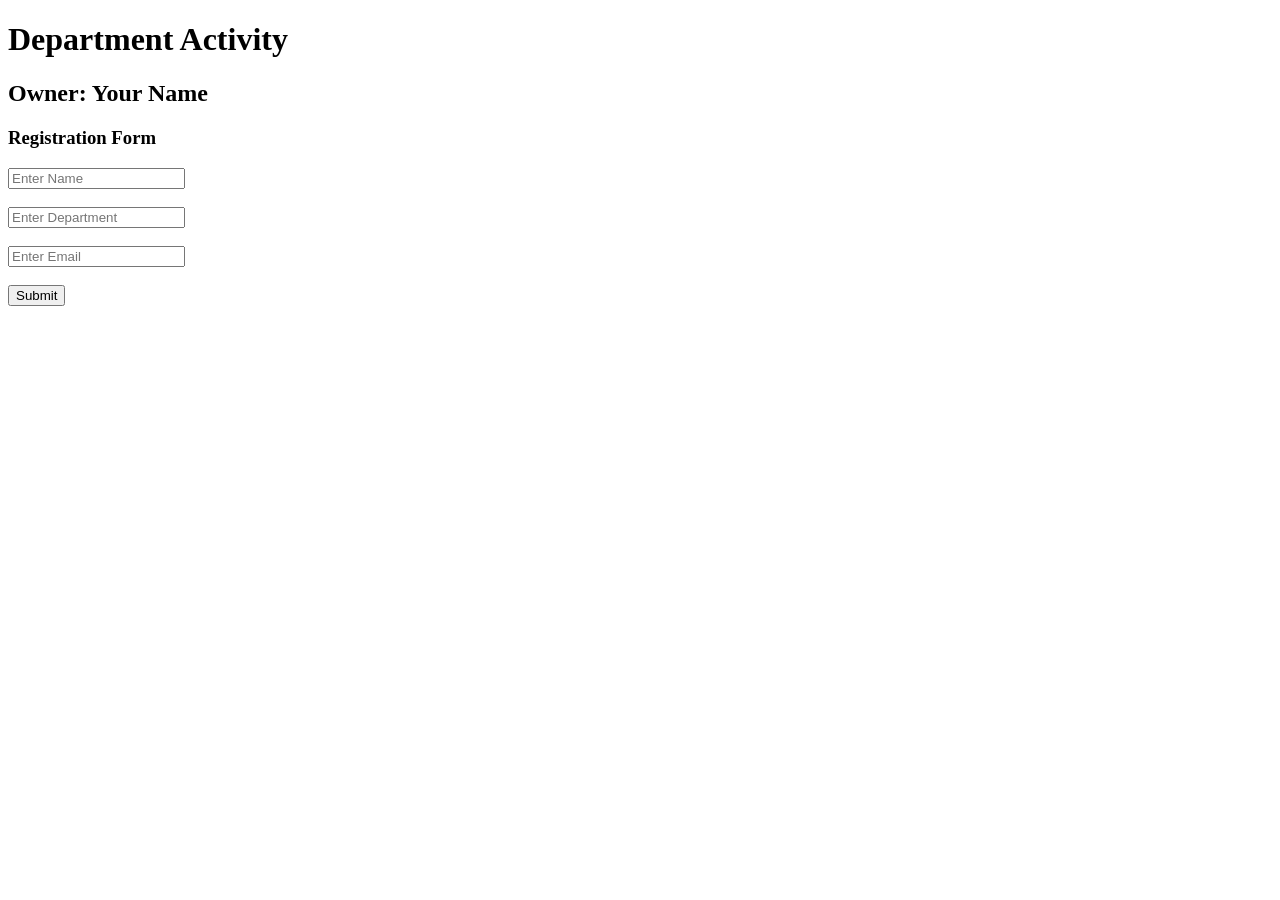
<file: index.html>
<!DOCTYPE html>
<html>
<head>
    <title>Department Registration</title>
</head>
<body>

    <h1>Department Activity</h1>

    <h2>Owner: Your Name</h2>

    <h3>Registration Form</h3>

    <form>

        <input type="text" placeholder="Enter Name"><br><br>
        <input type="text" placeholder="Enter Department"><br><br>
        <input type="email" placeholder="Enter Email"><br><br>

        <button type="button">Submit</button>

    </form>

</body>
</html>
</file>
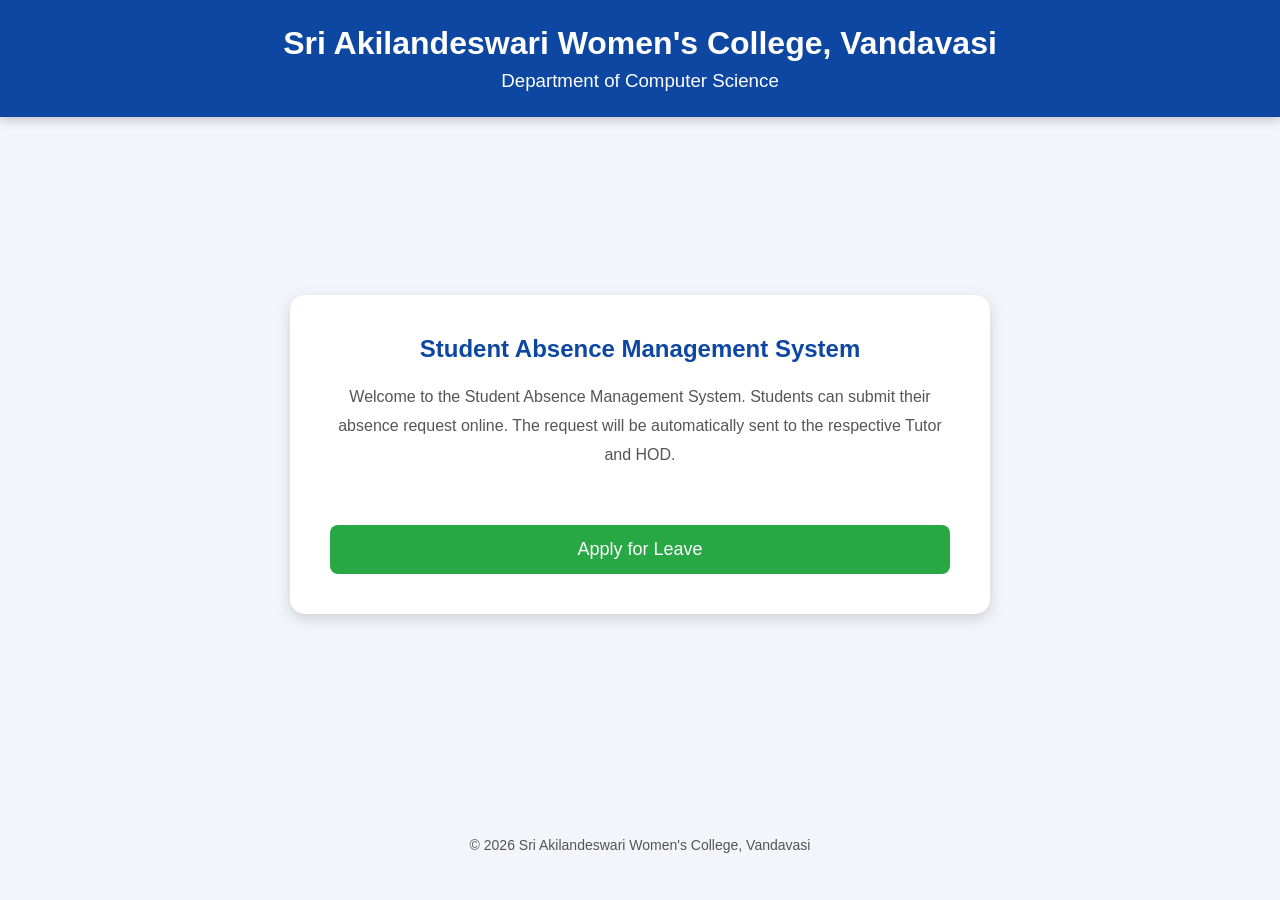
<file: Student_Absennce_System/index.html>
<!DOCTYPE html>
<html lang="en">
<head>
    <meta charset="UTF-8">
    <meta name="viewport" content="width=device-width, initial-scale=1.0">
    <title>Student Absence Management System</title>
    <link rel="stylesheet" href="style.css">
</head>
<body>

    <header class="header">
        <h1>Sri Akilandeswari Women's College, Vandavasi</h1>
        <h3>Department of Computer Science</h3>
    </header>

    <div class="container">

        <div class="card">

            <h2>Student Absence Management System</h2>

            <p>
                Welcome to the Student Absence Management System.
                Students can submit their absence request online.
                The request will be automatically sent to the respective Tutor and HOD.
            </p>

            <button onclick="window.location.href='student.html'" class="btn">
                Apply for Leave
            </button>

        </div>

    </div>

    <footer>
        <p>© 2026 Sri Akilandeswari Women's College, Vandavasi</p>
    </footer>

</body>
</html>
</file>
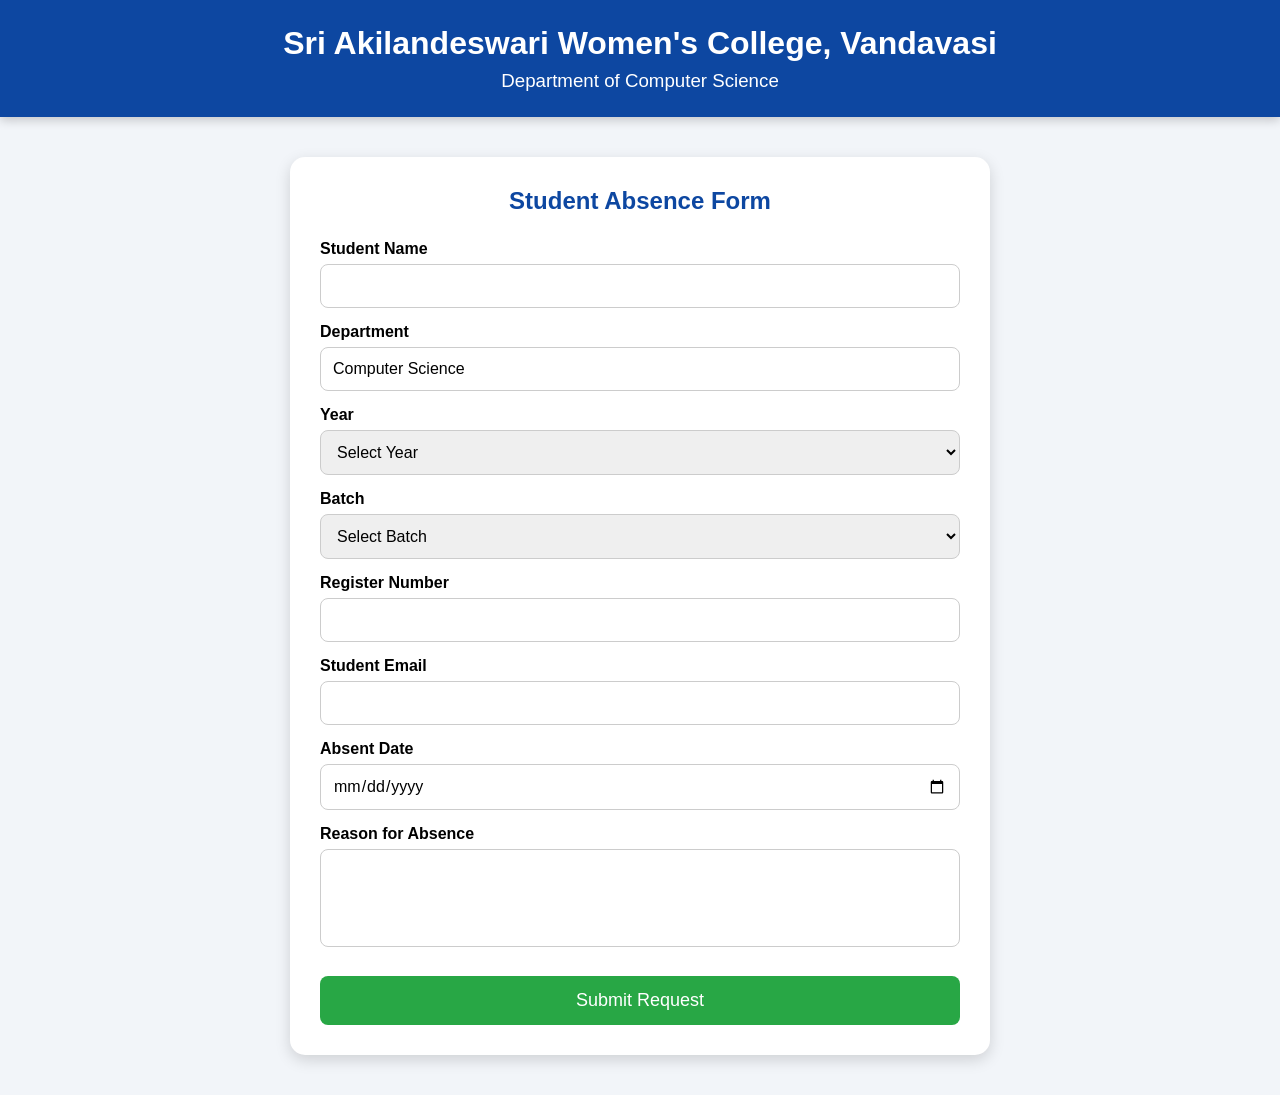
<file: student.html>
<!DOCTYPE html>
<html lang="en">
<head>
    <meta charset="UTF-8">
    <meta name="viewport" content="width=device-width, initial-scale=1.0">
    <title>Student Absence Form</title>
    <link rel="stylesheet" href="style.css">
</head>
<body>

<header class="header">
    <h1>Sri Akilandeswari Women's College, Vandavasi</h1>
    <h3>Department of Computer Science</h3>
</header>

<div class="form-container">

    <h2>Student Absence Form</h2>

    <form id="absenceForm">

        <label>Student Name</label>
        <input type="text" id="name" required>

        <label>Department</label>
        <input type="text" id="department" value="Computer Science" readonly>

        <label>Year</label>
        <select id="year" required>
            <option value="">Select Year</option>
            <option value="I Year">I Year</option>
            <option value="II Year">II Year</option>
            <option value="III Year">III Year</option>
        </select>

        <label>Batch</label>
        <select id="batch" required>
            <option value="">Select Batch</option>
            <option value="Batch 1">Batch 1</option>
            <option value="Batch 2">Batch 2</option>
        </select>

        <label>Register Number</label>
        <input type="text" id="regNo" required>

        <label>Student Email</label>
        <input type="email" id="email" required>

        <label>Absent Date</label>
        <input type="date" id="absentDate" required>

        <label>Reason for Absence</label>
        <textarea id="reason" rows="4" required></textarea>

        <button type="submit" class="btn">
            Submit Request
        </button>

    </form>

</div>

<script src="script.js"></script>

</body>
</html>
</file>
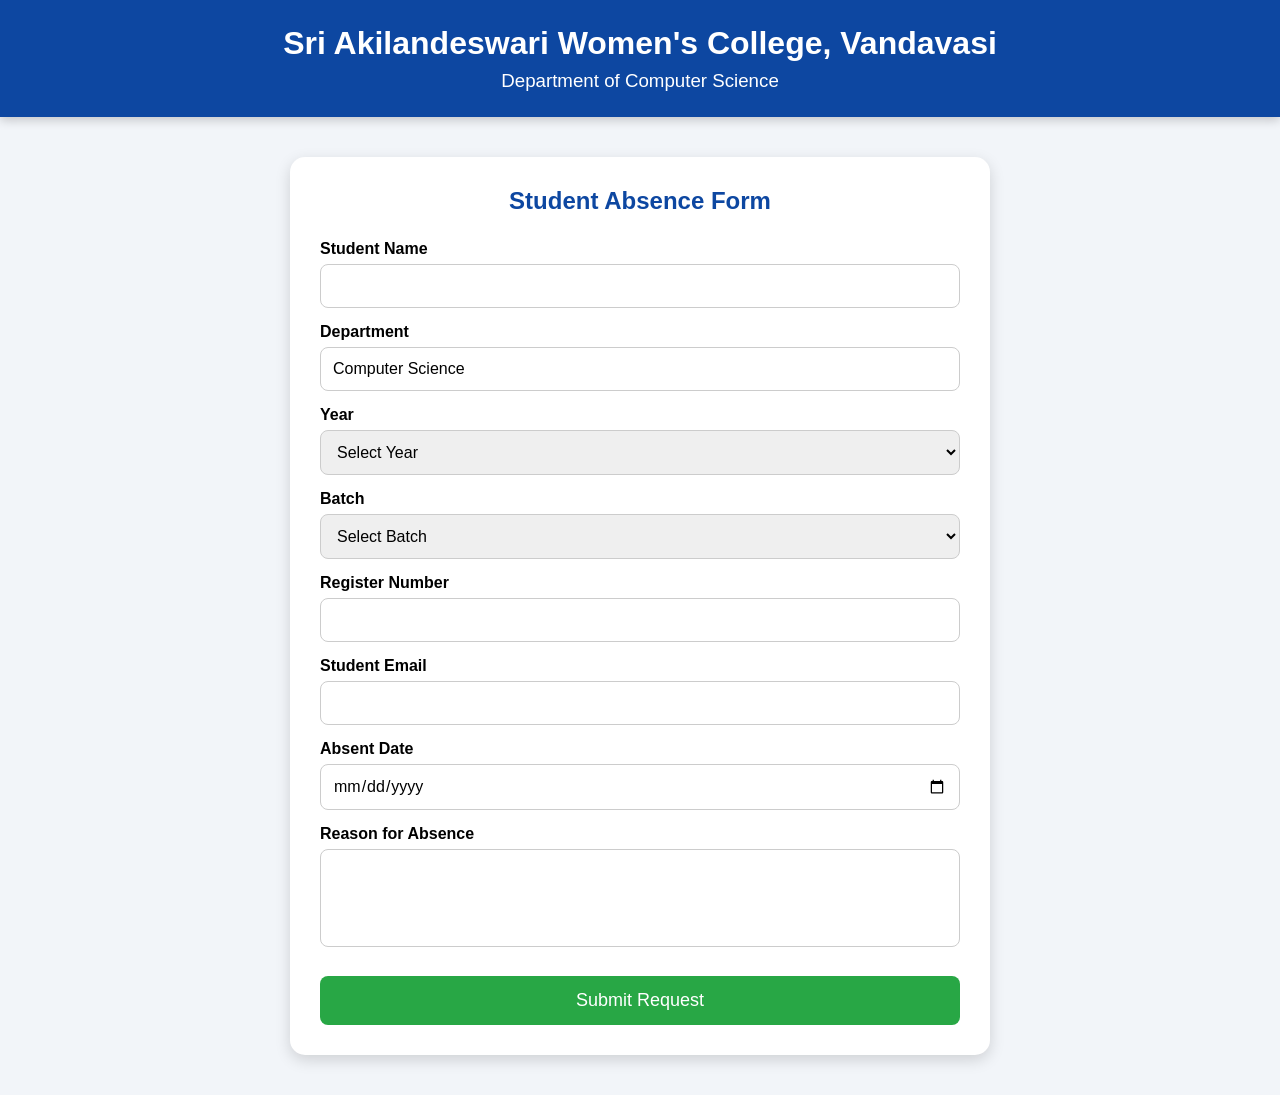
<file: Student_Absennce_System/student.html>
<!DOCTYPE html>
<html lang="en">
<head>
    <meta charset="UTF-8">
    <meta name="viewport" content="width=device-width, initial-scale=1.0">
    <title>Student Absence Form</title>
    <link rel="stylesheet" href="style.css">
</head>
<body>

<header class="header">
    <h1>Sri Akilandeswari Women's College, Vandavasi</h1>
    <h3>Department of Computer Science</h3>
</header>

<div class="form-container">

    <h2>Student Absence Form</h2>

    <form id="absenceForm">

        <label>Student Name</label>
        <input type="text" id="name" required>

        <label>Department</label>
        <input type="text" id="department" value="Computer Science" readonly>

        <label>Year</label>
        <select id="year" required>
            <option value="">Select Year</option>
            <option value="I Year">I Year</option>
            <option value="II Year">II Year</option>
            <option value="III Year">III Year</option>
        </select>

        <label>Batch</label>
        <select id="batch" required>
            <option value="">Select Batch</option>
            <option value="Batch 1">Batch 1</option>
            <option value="Batch 2">Batch 2</option>
        </select>

        <label>Register Number</label>
        <input type="text" id="regNo" required>

        <label>Student Email</label>
        <input type="email" id="email" required>

        <label>Absent Date</label>
        <input type="date" id="absentDate" required>

        <label>Reason for Absence</label>
        <textarea id="reason" rows="4" required></textarea>

        <button type="submit" class="btn">
            Submit Request
        </button>

    </form>

</div>

<script src="script.js"></script>

</body>
</html>
</file>
<file: Student_Absennce_System/style.css>
*{
    margin:0;
    padding:0;
    box-sizing:border-box;
    font-family:Arial, Helvetica, sans-serif;
}

body{
    background:#f2f5f9;
}

/* Header */

.header{
    background:#0d47a1;
    color:white;
    text-align:center;
    padding:25px;
    box-shadow:0 3px 10px rgba(0,0,0,0.2);
}

.header h1{
    font-size:32px;
    margin-bottom:8px;
}

.header h3{
    font-weight:normal;
}

/* Home Page */

.container{
    display:flex;
    justify-content:center;
    align-items:center;
    height:75vh;
}

.card{
    background:white;
    width:90%;
    max-width:700px;
    padding:40px;
    border-radius:15px;
    text-align:center;
    box-shadow:0 5px 15px rgba(0,0,0,0.15);
}

.card h2{
    color:#0d47a1;
    margin-bottom:20px;
}

.card p{
    color:#555;
    line-height:1.8;
    margin-bottom:30px;
}

/* Student Form */

.form-container{
    width:90%;
    max-width:700px;
    background:white;
    margin:40px auto;
    padding:30px;
    border-radius:15px;
    box-shadow:0 5px 15px rgba(0,0,0,0.15);
}

.form-container h2{
    text-align:center;
    color:#0d47a1;
    margin-bottom:25px;
}

label{
    display:block;
    margin-top:15px;
    margin-bottom:6px;
    font-weight:bold;
}

input,
select,
textarea{
    width:100%;
    padding:12px;
    border:1px solid #ccc;
    border-radius:8px;
    font-size:16px;
}

input:focus,
select:focus,
textarea:focus{
    border:2px solid #0d47a1;
    outline:none;
}

textarea{
    resize:none;
}

/* Button */

.btn{
    width:100%;
    margin-top:25px;
    background:#28a745;
    color:white;
    border:none;
    padding:14px;
    border-radius:8px;
    font-size:18px;
    cursor:pointer;
    transition:0.3s;
}

.btn:hover{
    background:#1e7e34;
}

/* Footer */

footer{
    text-align:center;
    padding:15px;
    color:#555;
    font-size:14px;
    margin-top:30px;
}

/* Mobile */

@media(max-width:768px){

.header h1{
    font-size:24px;
}

.card{
    padding:25px;
}

.form-container{
    padding:20px;
}

.btn{
    font-size:16px;
}

}
</file>
<file: style.css>
*{
    margin:0;
    padding:0;
    box-sizing:border-box;
    font-family:Arial, Helvetica, sans-serif;
}

body{
    background:#f2f5f9;
}

/* Header */

.header{
    background:#0d47a1;
    color:white;
    text-align:center;
    padding:25px;
    box-shadow:0 3px 10px rgba(0,0,0,0.2);
}

.header h1{
    font-size:32px;
    margin-bottom:8px;
}

.header h3{
    font-weight:normal;
}

/* Home Page */

.container{
    display:flex;
    justify-content:center;
    align-items:center;
    height:75vh;
}

.card{
    background:white;
    width:90%;
    max-width:700px;
    padding:40px;
    border-radius:15px;
    text-align:center;
    box-shadow:0 5px 15px rgba(0,0,0,0.15);
}

.card h2{
    color:#0d47a1;
    margin-bottom:20px;
}

.card p{
    color:#555;
    line-height:1.8;
    margin-bottom:30px;
}

/* Student Form */

.form-container{
    width:90%;
    max-width:700px;
    background:white;
    margin:40px auto;
    padding:30px;
    border-radius:15px;
    box-shadow:0 5px 15px rgba(0,0,0,0.15);
}

.form-container h2{
    text-align:center;
    color:#0d47a1;
    margin-bottom:25px;
}

label{
    display:block;
    margin-top:15px;
    margin-bottom:6px;
    font-weight:bold;
}

input,
select,
textarea{
    width:100%;
    padding:12px;
    border:1px solid #ccc;
    border-radius:8px;
    font-size:16px;
}

input:focus,
select:focus,
textarea:focus{
    border:2px solid #0d47a1;
    outline:none;
}

textarea{
    resize:none;
}

/* Button */

.btn{
    width:100%;
    margin-top:25px;
    background:#28a745;
    color:white;
    border:none;
    padding:14px;
    border-radius:8px;
    font-size:18px;
    cursor:pointer;
    transition:0.3s;
}

.btn:hover{
    background:#1e7e34;
}

/* Footer */

footer{
    text-align:center;
    padding:15px;
    color:#555;
    font-size:14px;
    margin-top:30px;
}

/* Mobile */

@media(max-width:768px){

.header h1{
    font-size:24px;
}

.card{
    padding:25px;
}

.form-container{
    padding:20px;
}

.btn{
    font-size:16px;
}

}
</file>
